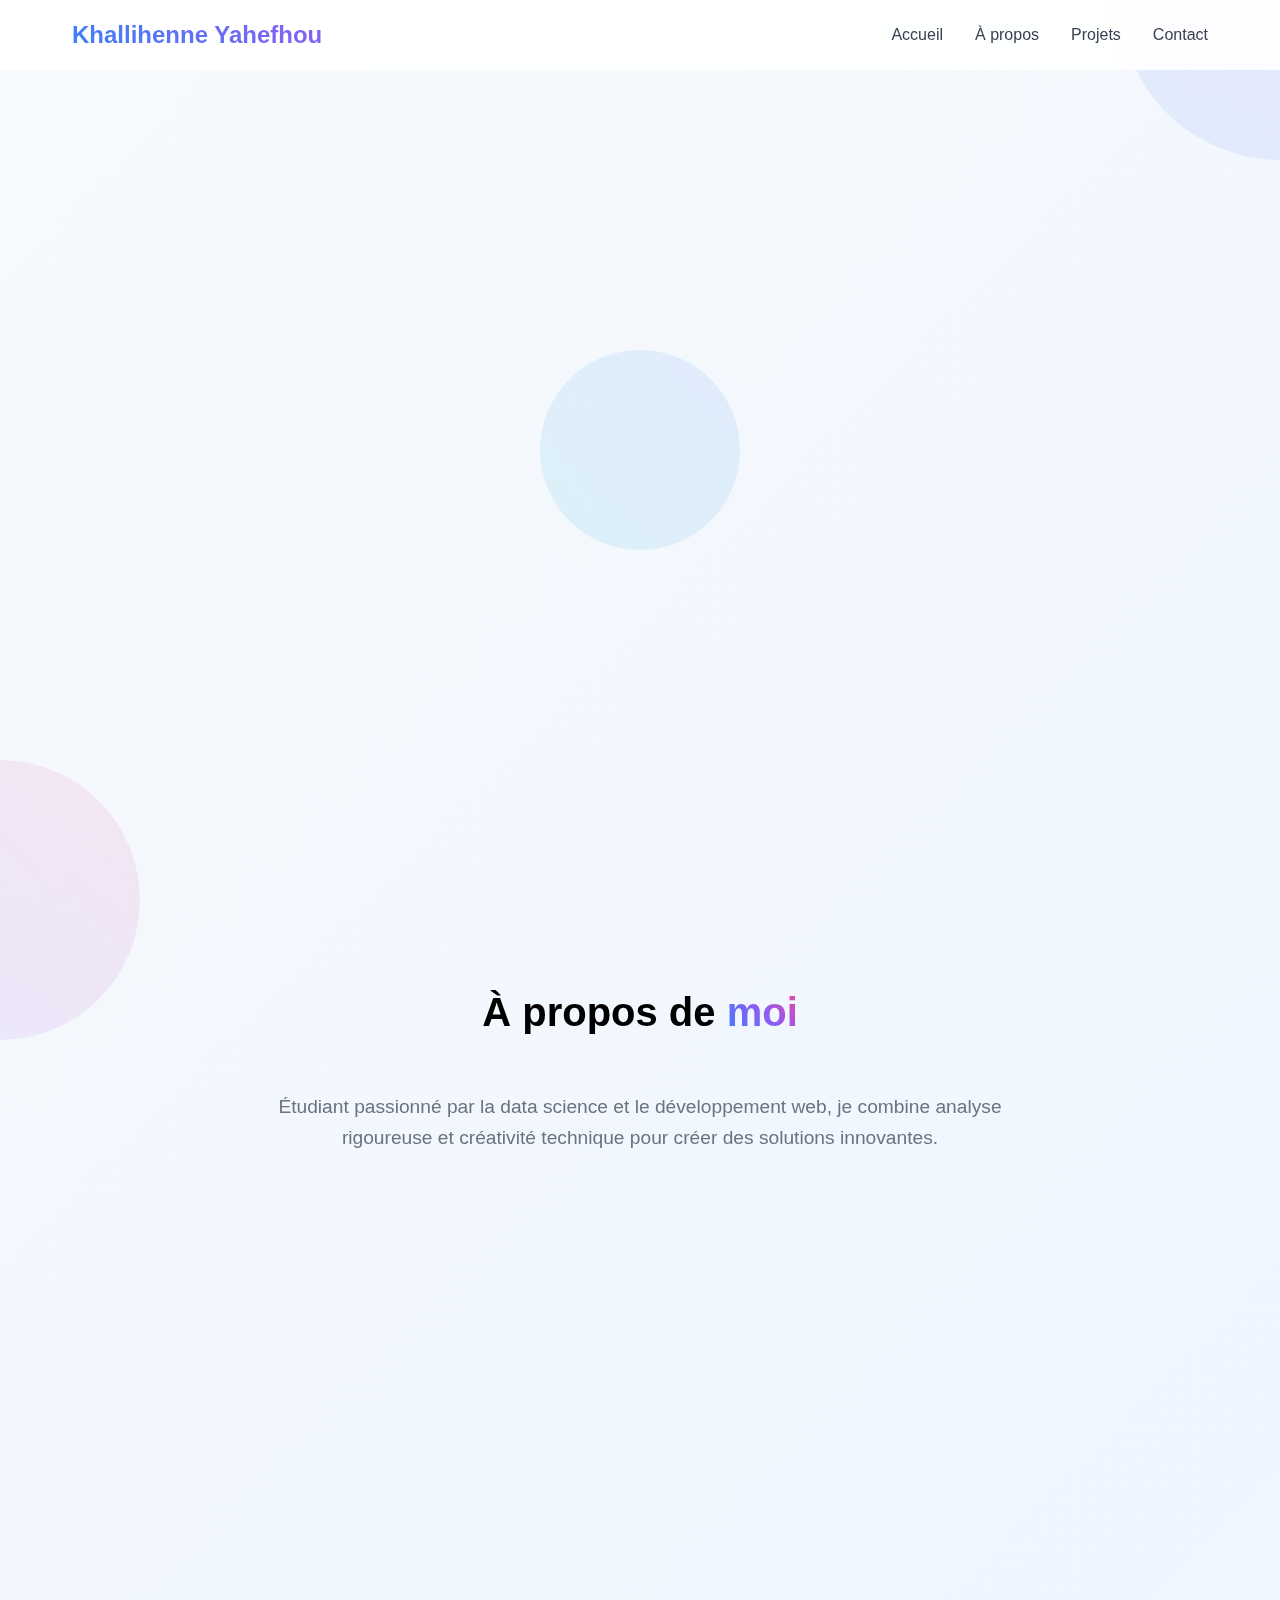
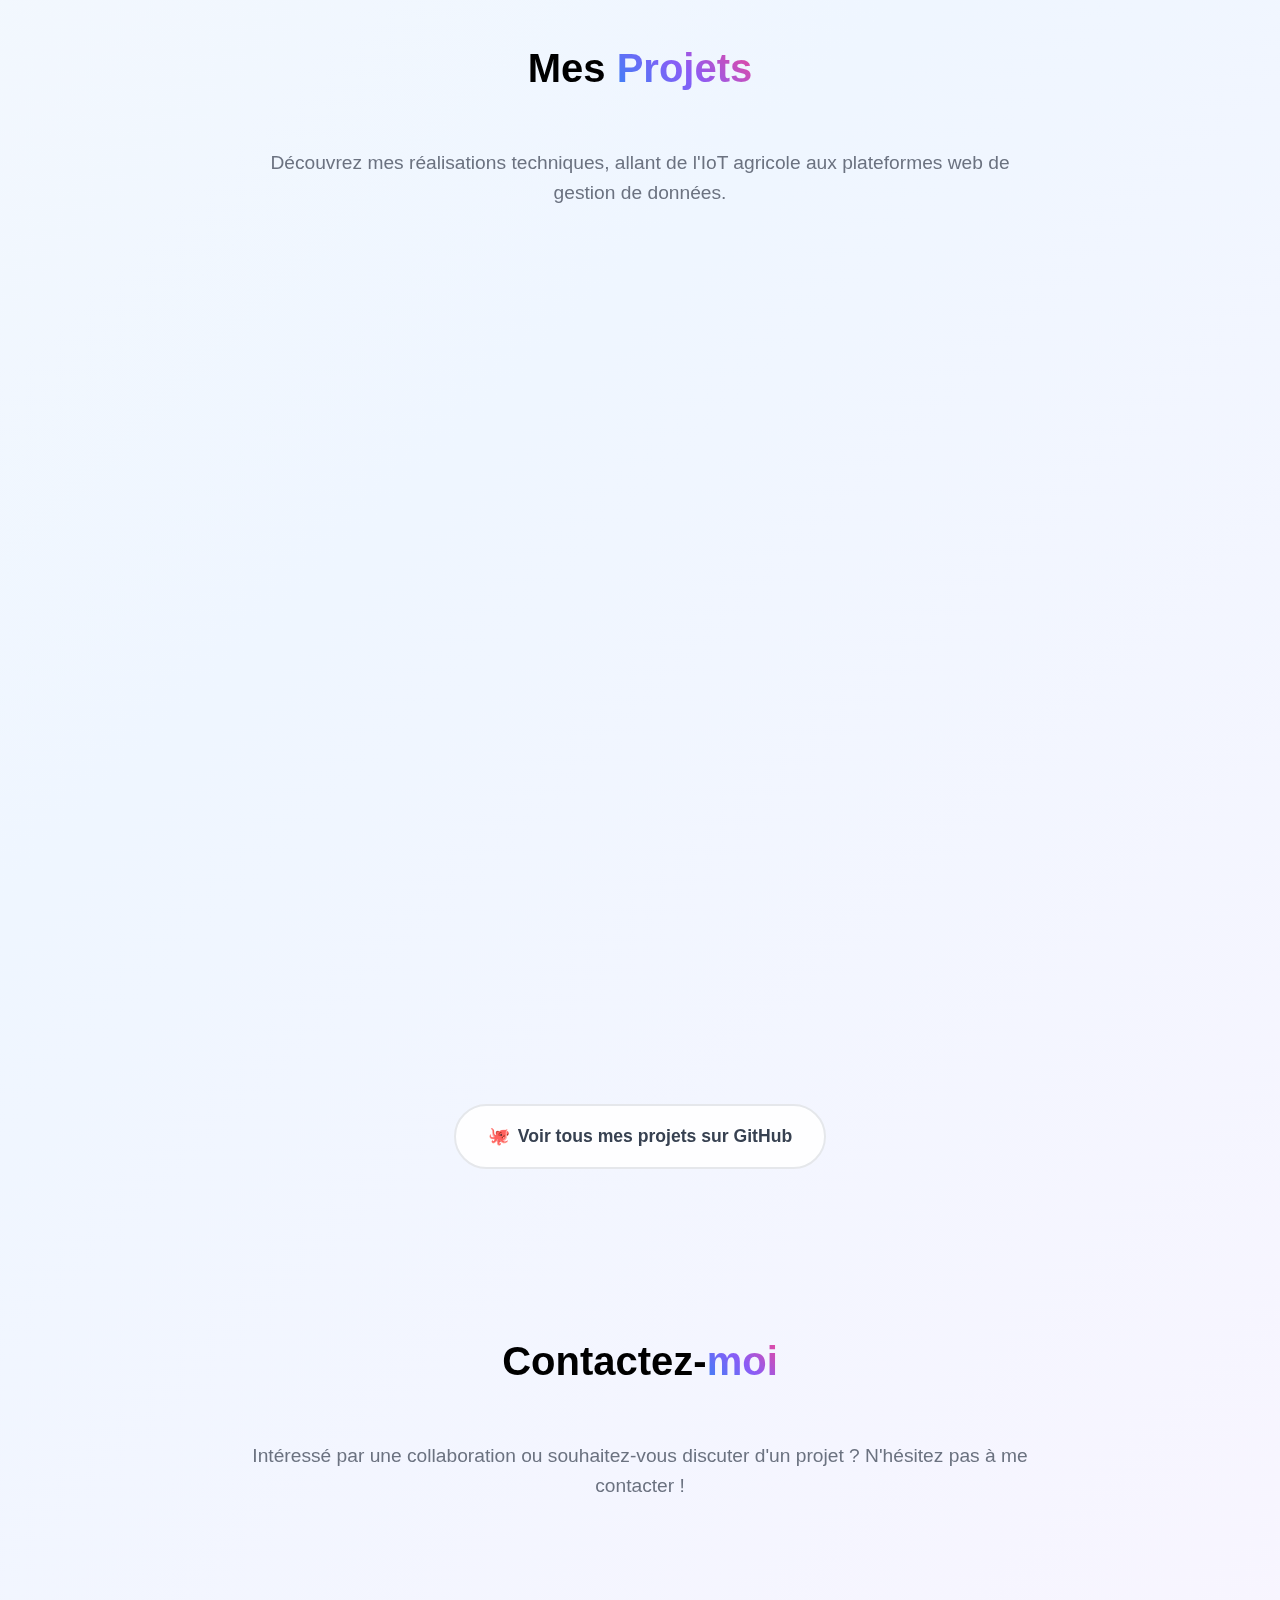
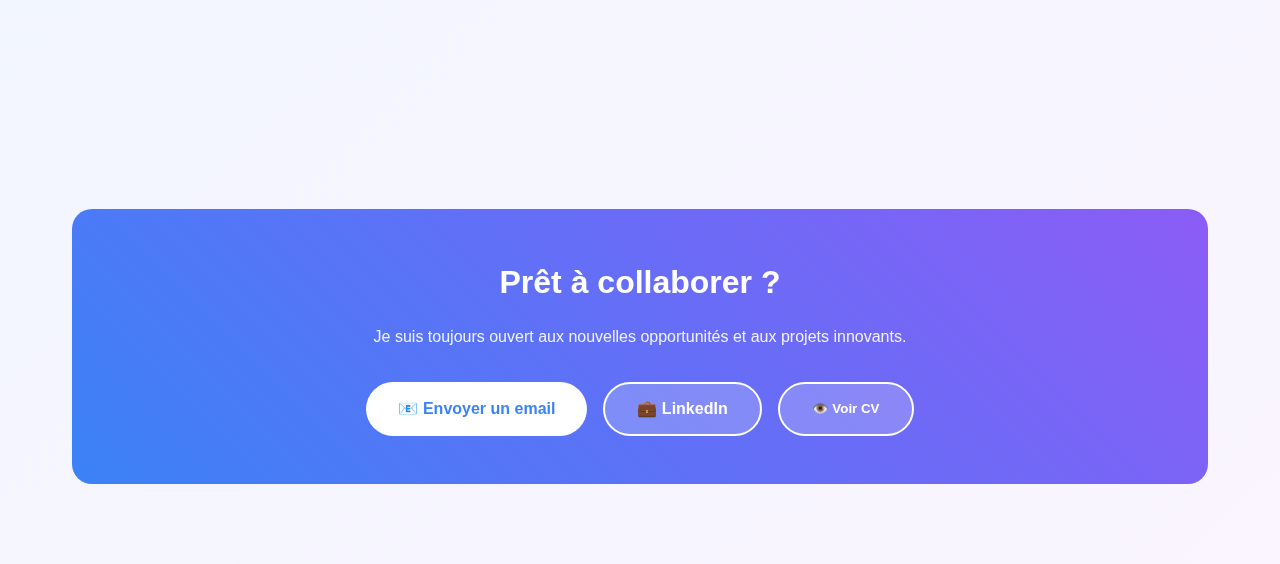
<file: index.html>
<!DOCTYPE html>
<html lang="fr">
<head>
    <meta charset="UTF-8">
    <meta name="viewport" content="width=device-width, initial-scale=1.0">
    <title>Khallihenne Yahefhou - Portfolio</title>
    <style>
        * {
            margin: 0;
            padding: 0;
            box-sizing: border-box;
        }

        body {
            font-family: -apple-system, BlinkMacSystemFont, 'Segoe UI', Roboto, sans-serif;
            line-height: 1.6;
            overflow-x: hidden;
            background: linear-gradient(135deg, #f8fafc 0%, #eff6ff 50%, #faf5ff 100%);
            min-height: 100vh;
        }

        /* Animations de fond */
        .bg-animation {
            position: fixed;
            top: 0;
            left: 0;
            width: 100%;
            height: 100%;
            pointer-events: none;
            z-index: -1;
        }

        .floating-shape {
            position: absolute;
            border-radius: 50%;
            opacity: 0.1;
            animation: float 6s ease-in-out infinite;
        }

        .shape-1 {
            width: 320px;
            height: 320px;
            background: linear-gradient(45deg, #3b82f6, #8b5cf6);
            top: -160px;
            right: -160px;
            animation-delay: 0s;
        }

        .shape-2 {
            width: 280px;
            height: 280px;
            background: linear-gradient(45deg, #8b5cf6, #ec4899);
            bottom: -140px;
            left: -140px;
            animation-delay: 2s;
        }

        .shape-3 {
            width: 200px;
            height: 200px;
            background: linear-gradient(45deg, #06b6d4, #3b82f6);
            top: 50%;
            left: 50%;
            transform: translate(-50%, -50%);
            animation-delay: 4s;
        }

        @keyframes float {
            0%, 100% { transform: translateY(0px) rotate(0deg); }
            50% { transform: translateY(-20px) rotate(180deg); }
        }

        /* Particules animées */
        .particle {
            position: absolute;
            width: 4px;
            height: 4px;
            background: #3b82f6;
            border-radius: 50%;
            opacity: 0.3;
            animation: particle-float 8s linear infinite;
        }

        @keyframes particle-float {
            0% { transform: translateY(100vh) scale(0); opacity: 0; }
            10% { opacity: 0.3; }
            90% { opacity: 0.3; }
            100% { transform: translateY(-100px) scale(1); opacity: 0; }
        }

        /* Navigation */
        .navbar {
            position: fixed;
            top: 0;
            width: 100%;
            background: rgba(255, 255, 255, 0.9);
            backdrop-filter: blur(10px);
            z-index: 1000;
            transition: all 0.3s ease;
        }

        .navbar.scrolled {
            background: rgba(255, 255, 255, 0.95);
            box-shadow: 0 4px 20px rgba(0, 0, 0, 0.1);
        }

        .nav-container {
            max-width: 1200px;
            margin: 0 auto;
            padding: 1rem 2rem;
            display: flex;
            justify-content: space-between;
            align-items: center;
        }

        .logo {
            font-size: 1.5rem;
            font-weight: bold;
            background: linear-gradient(45deg, #3b82f6, #8b5cf6);
            -webkit-background-clip: text;
            -webkit-text-fill-color: transparent;
            background-clip: text;
        }

        .nav-links {
            display: flex;
            gap: 2rem;
            list-style: none;
        }

        .nav-links a {
            text-decoration: none;
            color: #374151;
            font-weight: 500;
            transition: all 0.3s ease;
            position: relative;
        }

        .nav-links a:hover {
            color: #3b82f6;
        }

        .nav-links a::after {
            content: '';
            position: absolute;
            bottom: -5px;
            left: 0;
            width: 0;
            height: 2px;
            background: linear-gradient(45deg, #3b82f6, #8b5cf6);
            transition: width 0.3s ease;
        }

        .nav-links a:hover::after {
            width: 100%;
        }

        /* Section Hero */
        .hero {
            min-height: 100vh;
            display: flex;
            align-items: center;
            justify-content: center;
            padding: 2rem;
            position: relative;
        }

        .hero-content {
            max-width: 1200px;
            display: grid;
            grid-template-columns: 1fr 1fr;
            gap: 4rem;
            align-items: center;
        }

        .hero-text {
            opacity: 0;
            transform: translateX(-50px);
            animation: slideInLeft 1s ease forwards;
        }

        .hero-image {
            opacity: 0;
            transform: translateX(50px);
            animation: slideInRight 1s ease forwards 0.3s;
        }

        @keyframes slideInLeft {
            to {
                opacity: 1;
                transform: translateX(0);
            }
        }

        @keyframes slideInRight {
            to {
                opacity: 1;
                transform: translateX(0);
            }
        }

        .status-badge {
            display: inline-flex;
            align-items: center;
            gap: 0.5rem;
            background: rgba(255, 255, 255, 0.8);
            padding: 0.5rem 1rem;
            border-radius: 50px;
            font-size: 0.9rem;
            margin-bottom: 1.5rem;
            backdrop-filter: blur(10px);
        }

        .sparkle {
            color: #fbbf24;
            animation: sparkle 2s ease-in-out infinite;
        }

        @keyframes sparkle {
            0%, 100% { transform: scale(1) rotate(0deg); }
            50% { transform: scale(1.2) rotate(180deg); }
        }

        .hero h1 {
            font-size: 3.5rem;
            font-weight: bold;
            margin-bottom: 1.5rem;
            line-height: 1.2;
        }

        .gradient-text {
            background: linear-gradient(45deg, #3b82f6, #8b5cf6, #ec4899);
            -webkit-background-clip: text;
            -webkit-text-fill-color: transparent;
            background-clip: text;
            animation: gradient-shift 3s ease-in-out infinite;
        }

        @keyframes gradient-shift {
            0%, 100% { filter: hue-rotate(0deg); }
            50% { filter: hue-rotate(90deg); }
        }

        .hero p {
            font-size: 1.2rem;
            color: #6b7280;
            margin-bottom: 2rem;
            line-height: 1.6;
        }

        .cta-buttons {
            display: flex;
            gap: 1rem;
            flex-wrap: wrap;
        }

        .btn {
            padding: 0.75rem 2rem;
            border-radius: 50px;
            font-weight: 600;
            text-decoration: none;
            transition: all 0.3s ease;
            display: inline-flex;
            align-items: center;
            gap: 0.5rem;
            position: relative;
            overflow: hidden;
            border: none;
            cursor: pointer;
        }

        .btn-primary {
            background: linear-gradient(45deg, #3b82f6, #8b5cf6);
            color: white;
            box-shadow: 0 4px 15px rgba(59, 130, 246, 0.3);
        }

        .btn-primary:hover {
            transform: translateY(-2px);
            box-shadow: 0 8px 25px rgba(59, 130, 246, 0.4);
        }

        .btn-secondary {
            background: rgba(255, 255, 255, 0.9);
            color: #374151;
            border: 2px solid #e5e7eb;
            backdrop-filter: blur(10px);
        }

        .btn-secondary:hover {
            transform: translateY(-2px);
            border-color: #3b82f6;
            color: #3b82f6;
        }

        .btn-cv {
            background: linear-gradient(45deg, #10b981, #059669);
            color: white;
            box-shadow: 0 4px 15px rgba(16, 185, 129, 0.3);
        }

        .btn-cv:hover {
            transform: translateY(-2px);
            box-shadow: 0 8px 25px rgba(16, 185, 129, 0.4);
        }

        /* Image de profil */
        .profile-container {
            position: relative;
            display: flex;
            justify-content: center;
        }

        .profile-image {
            width: 300px;
            height: 300px;
            border-radius: 50%;
            background: linear-gradient(45deg, #3b82f6, #8b5cf6, #ec4899);
            padding: 4px;
            position: relative;
        }

        .profile-image img {
            width: 100%;
            height: 100%;
            border-radius: 50%;
            object-fit: cover;
            background: white;
        }

        .floating-icons {
            position: absolute;
            width: 100%;
            height: 100%;
        }

        .floating-icon {
            position: absolute;
            width: 60px;
            height: 60px;
            background: rgba(255, 255, 255, 0.9);
            border-radius: 50%;
            display: flex;
            align-items: center;
            justify-content: center;
            font-size: 1.5rem;
            box-shadow: 0 4px 15px rgba(0, 0, 0, 0.1);
            animation: bounce 2s ease-in-out infinite;
        }

        .icon-1 {
            top: -10px;
            right: 20px;
            animation-delay: 0s;
        }

        .icon-2 {
            bottom: 20px;
            left: -10px;
            animation-delay: 0.5s;
        }

        .icon-3 {
            top: 50%;
            right: -20px;
            animation-delay: 1s;
        }

        @keyframes bounce {
            0%, 100% { transform: translateY(0); }
            50% { transform: translateY(-10px); }
        }

        /* Sections */
        .section {
            padding: 5rem 2rem;
            max-width: 1200px;
            margin: 0 auto;
        }

        .section-title {
            text-align: center;
            font-size: 2.5rem;
            font-weight: bold;
            margin-bottom: 3rem;
        }

        /* Section À propos */
        .about-grid {
            display: grid;
            grid-template-columns: repeat(auto-fit, minmax(250px, 1fr));
            gap: 2rem;
            margin-top: 3rem;
        }

        .about-card {
            background: rgba(255, 255, 255, 0.8);
            padding: 2rem;
            border-radius: 20px;
            text-align: center;
            backdrop-filter: blur(10px);
            border: 1px solid rgba(255, 255, 255, 0.2);
            transition: all 0.3s ease;
            position: relative;
            overflow: hidden;
        }

        .about-card::before {
            content: '';
            position: absolute;
            top: 0;
            left: -100%;
            width: 100%;
            height: 100%;
            background: linear-gradient(90deg, transparent, rgba(255, 255, 255, 0.4), transparent);
            transition: left 0.5s ease;
        }

        .about-card:hover::before {
            left: 100%;
        }

        .about-card:hover {
            transform: translateY(-10px);
            box-shadow: 0 20px 40px rgba(0, 0, 0, 0.1);
        }

        .about-icon {
            width: 60px;
            height: 60px;
            background: linear-gradient(45deg, #3b82f6, #8b5cf6);
            border-radius: 50%;
            display: flex;
            align-items: center;
            justify-content: center;
            margin: 0 auto 1rem;
            font-size: 1.5rem;
            color: white;
        }

        /* Section Projets */
        .projects-grid {
            display: grid;
            grid-template-columns: repeat(auto-fit, minmax(300px, 1fr));
            gap: 2rem;
            margin-top: 3rem;
        }

        .project-card {
            background: rgba(255, 255, 255, 0.9);
            border-radius: 20px;
            overflow: hidden;
            transition: all 0.3s ease;
            position: relative;
            backdrop-filter: blur(10px);
        }

        .project-card:hover {
            transform: translateY(-10px);
            box-shadow: 0 20px 40px rgba(0, 0, 0, 0.15);
        }

        .project-header {
            height: 4px;
            background: linear-gradient(45deg, #3b82f6, #8b5cf6);
        }

        .project-card.green .project-header {
            background: linear-gradient(45deg, #10b981, #3b82f6);
        }

        .project-card.purple .project-header {
            background: linear-gradient(45deg, #8b5cf6, #ec4899);
        }

        .project-card.orange .project-header {
            background: linear-gradient(45deg, #f97316, #ef4444);
        }

        .project-content {
            padding: 2rem;
        }

        .project-title {
            display: flex;
            align-items: center;
            gap: 1rem;
            margin-bottom: 1rem;
        }

        .project-emoji {
            font-size: 2rem;
            transition: transform 0.3s ease;
        }

        .project-card:hover .project-emoji {
            transform: scale(1.2) rotate(10deg);
        }

        .project-tags {
            display: flex;
            flex-wrap: wrap;
            gap: 0.5rem;
            margin: 1rem 0;
        }

        .tag {
            background: #f3f4f6;
            color: #374151;
            padding: 0.25rem 0.75rem;
            border-radius: 20px;
            font-size: 0.8rem;
            font-weight: 500;
        }

        .project-actions {
            display: flex;
            gap: 1rem;
            margin-top: 1.5rem;
        }

        /* Section Contact */
        .contact-grid {
            display: grid;
            grid-template-columns: repeat(auto-fit, minmax(200px, 1fr));
            gap: 2rem;
            margin-top: 3rem;
        }

        .contact-card {
            background: rgba(255, 255, 255, 0.8);
            padding: 2rem;
            border-radius: 15px;
            text-align: center;
            transition: all 0.3s ease;
            backdrop-filter: blur(10px);
        }

        .contact-card:hover {
            transform: translateY(-5px);
            box-shadow: 0 15px 30px rgba(0, 0, 0, 0.1);
        }

        .contact-icon {
            width: 50px;
            height: 50px;
            background: linear-gradient(45deg, #3b82f6, #8b5cf6);
            border-radius: 50%;
            display: flex;
            align-items: center;
            justify-content: center;
            margin: 0 auto 1rem;
            color: white;
            font-size: 1.2rem;
        }

        /* Styles pour la modal CV */
        .cv-modal {
            display: none;
            position: fixed;
            top: 0;
            left: 0;
            width: 100%;
            height: 100%;
            background: rgba(0, 0, 0, 0.8);
            z-index: 2000;
            padding: 20px;
            animation: fadeIn 0.3s ease;
        }

        .cv-modal.show {
            display: flex;
            align-items: center;
            justify-content: center;
        }

        @keyframes fadeIn {
            from { opacity: 0; }
            to { opacity: 1; }
        }

        .cv-content {
            background: white;
            border-radius: 15px;
            width: 90%;
            max-width: 900px;
            height: 90%;
            position: relative;
            overflow: hidden;
            box-shadow: 0 20px 60px rgba(0, 0, 0, 0.3);
            animation: slideUp 0.3s ease;
        }

        @keyframes slideUp {
            from { transform: translateY(50px); opacity: 0; }
            to { transform: translateY(0); opacity: 1; }
        }

        .cv-header {
            background: linear-gradient(45deg, #3b82f6, #8b5cf6);
            color: white;
            padding: 1.5rem;
            display: flex;
            justify-content: space-between;
            align-items: center;
        }

        .cv-header h3 {
            font-size: 1.5rem;
            margin: 0;
        }

        .cv-close {
            background: none;
            border: none;
            color: white;
            font-size: 28px;
            cursor: pointer;
            padding: 5px;
            border-radius: 50%;
            transition: background 0.3s ease;
            width: 40px;
            height: 40px;
            display: flex;
            align-items: center;
            justify-content: center;
        }

        .cv-close:hover {
            background: rgba(255, 255, 255, 0.2);
        }

        .cv-viewer {
            width: 100%;
            height: calc(100% - 80px);
            border: none;
        }

        .cv-actions {
            position: absolute;
            bottom: 20px;
            right: 20px;
            display: flex;
            gap: 10px;
        }

        .cv-actions .btn {
            padding: 0.5rem 1rem;
            font-size: 0.9rem;
        }

        /* Responsive */
        @media (max-width: 768px) {
            .nav-links {
                display: none;
            }

            .hero-content {
                grid-template-columns: 1fr;
                text-align: center;
            }

            .hero h1 {
                font-size: 2.5rem;
            }

            .cta-buttons {
                justify-content: center;
            }

            .profile-image {
                width: 250px;
                height: 250px;
            }

            .cv-content {
                width: 95%;
                height: 95%;
            }

            .cv-header {
                padding: 1rem;
            }

            .cv-header h3 {
                font-size: 1.2rem;
            }

            .cv-actions {
                bottom: 10px;
                right: 10px;
            }
        }

        /* Scroll indicator */
        .scroll-indicator {
            position: fixed;
            top: 0;
            left: 0;
            width: 100%;
            height: 4px;
            background: rgba(255, 255, 255, 0.2);
            z-index: 1001;
        }

        .scroll-progress {
            height: 100%;
            background: linear-gradient(45deg, #3b82f6, #8b5cf6);
            width: 0%;
            transition: width 0.1s ease;
        }
    </style>
</head>
<body>
    <!-- Indicateur de scroll -->
    <div class="scroll-indicator">
        <div class="scroll-progress" id="scrollProgress"></div>
    </div>

    <!-- Animation de fond -->
    <div class="bg-animation">
        <div class="floating-shape shape-1"></div>
        <div class="floating-shape shape-2"></div>
        <div class="floating-shape shape-3"></div>
    </div>

    <!-- Navigation -->
    <nav class="navbar" id="navbar">
        <div class="nav-container">
            <div class="logo">Khallihenne Yahefhou</div>
            <ul class="nav-links">
                <li><a href="#home">Accueil</a></li>
                <li><a href="#about">À propos</a></li>
                <li><a href="#projects">Projets</a></li>
                <li><a href="#contact">Contact</a></li>
            </ul>
        </div>
    </nav>

    <!-- Section Hero -->
    <section id="home" class="hero">
        <div class="hero-content">
            <div class="hero-text">
                <div class="status-badge">
                    <span class="sparkle">✨</span>
                    <span>Disponible pour des projets</span>
                </div>
                <h1>
                    Bonjour, je suis<br>
                    <span class="gradient-text">Khallihenne Yahefhou</span>
                </h1>
                <p>
                    Étudiant en deuxième année d'ingénierie à l'École Supérieure Polytechnique de Nouakchott, 
                    au département Statistique et Ingénierie des Données (SID). Passionné par l'analyse de données, 
                    la programmation et les innovations technologiques.
                </p>
                <div class="cta-buttons">
                    <a href="#projects" class="btn btn-primary">
                        <span>🚀</span>
                        Voir mes projets
                    </a>
                    <a href="https://github.com/khallihenne" target="_blank" class="btn btn-secondary">
                        <span>🐙</span>
                        GitHub
                    </a>
                    <button onclick="openCVModal()" class="btn btn-cv">
                        <span>👁️</span>
                        Voir CV
                    </button>
                </div>
            </div>
            <div class="hero-image">
                <div class="profile-container">
                    <div class="profile-image">
                        <img src="photo_23021.jpeg" alt="Khallihenne Yahefhou">
                    </div>
                    <div class="floating-icons">
                        <div class="floating-icon icon-1">💻</div>
                        <div class="floating-icon icon-2">📊</div>
                        <div class="floating-icon icon-3">🚀</div>
                    </div>
                </div>
            </div>
        </div>
    </section>

    <!-- Section À propos -->
    <section id="about" class="section">
        <h2 class="section-title">
            À propos de <span class="gradient-text">moi</span>
        </h2>
        <p style="text-align: center; font-size: 1.2rem; color: #6b7280; max-width: 800px; margin: 0 auto;">
            Étudiant passionné par la data science et le développement web, je combine analyse rigoureuse 
            et créativité technique pour créer des solutions innovantes.
        </p>
        
        <div class="about-grid">
            <div class="about-card">
                <div class="about-icon">🎓</div>
                <h3>Formation</h3>
                <p>École Supérieure Polytechnique de Nouakchott - Statistique et Ingénierie des Données</p>
            </div>
            <div class="about-card">
                <div class="about-icon">📈</div>
                <h3>Analyse de Données</h3>
                <p>Expertise en analyse statistique, visualisation et interprétation des données</p>
            </div>
            <div class="about-card">
                <div class="about-icon">💻</div>
                <h3>Programmation</h3>
                <p>Python, JavaScript, Django, Next.js, Flask et technologies web modernes</p>
            </div>
            <div class="about-card">
                <div class="about-icon">💡</div>
                <h3>Innovation</h3>
                <p>Passionné par les nouvelles technologies et les solutions innovantes</p>
            </div>
        </div>
    </section>

    <!-- Section Projets -->
    <section id="projects" class="section">
        <h2 class="section-title">
            Mes <span class="gradient-text">Projets</span>
        </h2>
        <p style="text-align: center; font-size: 1.2rem; color: #6b7280; max-width: 800px; margin: 0 auto;">
            Découvrez mes réalisations techniques, allant de l'IoT agricole aux plateformes web de gestion de données.
        </p>

        <div class="projects-grid">
            <div class="project-card">
                <div class="project-header"></div>
                <div class="project-content">
                    <div class="project-title">
                        <span class="project-emoji">🌾</span>
                        <h3>AGSAVN CSA</h3>
                    </div>
                    <p>Plateforme web de visualisation et gestion en temps réel des indicateurs de sécurité alimentaire, nutrition et autres paramètres critiques.</p>
                    <div class="project-tags">
                        <span class="tag">Next.js</span>
                        <span class="tag">Tailwind CSS</span>
                        <span class="tag">shadcn/ui</span>
                        <span class="tag">Docker</span>
                    </div>
                    <div class="project-actions">
                        <a href="https://github.com/khallihenne/Projet_AGSAVN_CSA" target="_blank" class="btn btn-primary">
                            👁️ Voir le code
                        </a>
                    </div>
                </div>
            </div>

            <div class="project-card green">
                <div class="project-header"></div>
                <div class="project-content">
                    <div class="project-title">
                        <span class="project-emoji">🚀</span>
                        <h3>Projet Entrepreneuriat & Innovation (PEI)</h3>
                    </div>
                    <p>Système IoT intelligent pour l'agriculture de précision et l'optimisation des ressources agricoles.</p>
                    <div class="project-tags">
                        <span class="tag">IoT</span>
                        <span class="tag">Capteurs</span>
                        <span class="tag">Automatisation</span>
                        <span class="tag">Arduino</span>
                    </div>
                    <div class="project-actions">
                        <a href="https://github.com/khallihenne" target="_blank" class="btn btn-primary">
                            👁️ Voir GitHub
                        </a>
                    </div>
                </div>
            </div>

            <div class="project-card purple">
                <div class="project-header"></div>
                <div class="project-content">
                    <div class="project-title">
                        <span class="project-emoji">📊</span>
                        <h3>Gestion des données INPC (ANSADE)</h3>
                    </div>
                    <p>Plateforme Django pour le suivi de l'indice des prix à la consommation en Mauritanie avec analyses statistiques.</p>
                    <div class="project-tags">
                        <span class="tag">Django</span>
                        <span class="tag">Python</span>
                        <span class="tag">PostgreSQL</span>
                        <span class="tag">Data Analysis</span>
                    </div>
                    <div class="project-actions">
                        <a href="https://github.com/khallihenne/INPC" target="_blank" class="btn btn-primary">
                            👁️ Voir le code
                        </a>
                    </div>
                </div>
            </div>

            <div class="project-card orange">
                <div class="project-header"></div>
                <div class="project-content">
                    <div class="project-title">
                        <span class="project-emoji">⚡</span>
                        <h3>Site Web de gestion des tâches</h3>
                    </div>
                    <p>Application Flask pour la gestion des tâches et interventions avec rapports statistiques détaillés.</p>
                    <div class="project-tags">
                        <span class="tag">Flask</span>
                        <span class="tag">HTML/CSS</span>
                        <span class="tag">JavaScript</span>
                        <span class="tag">SQLite</span>
                    </div>
                    <div class="project-actions">
                        <a href="https://github.com/khallihenne" target="_blank" class="btn btn-primary">
                            👁️ Voir GitHub
                        </a>
                    </div>
                </div>
            </div>
        </div>

        <div style="text-align: center; margin-top: 3rem;">
            <a href="https://github.com/khallihenne" target="_blank" class="btn btn-secondary" style="font-size: 1.1rem; padding: 1rem 2rem;">
                <span>🐙</span>
                Voir tous mes projets sur GitHub
            </a>
        </div>
    </section>

    <!-- Section Contact -->
    <section id="contact" class="section">
        <h2 class="section-title">
            Contactez-<span class="gradient-text">moi</span>
        </h2>
        <p style="text-align: center; font-size: 1.2rem; color: #6b7280; max-width: 800px; margin: 0 auto;">
            Intéressé par une collaboration ou souhaitez-vous discuter d'un projet ? N'hésitez pas à me contacter !
        </p>

        <div class="contact-grid">
            <div class="contact-card">
                <div class="contact-icon">📧</div>
                <h3>Email</h3>
                <p>23021@esp.mr</p>
            </div>
            <div class="contact-card">
                <div class="contact-icon">🐙</div>
                <h3>GitHub</h3>
                <p>khallihenne</p>
            </div>
            <div class="contact-card">
                <div class="contact-icon">💼</div>
                <h3>LinkedIn</h3>
                <p>Khallihenne Yahefdhou</p>
            </div>
            <div class="contact-card">
                <div class="contact-icon">🏫</div>
                <h3>École</h3>
                <p>ESP Nouakchott</p>
            </div>
            <div class="contact-card">
                <div class="contact-icon">📍</div>
                <h3>Localisation</h3>
                <p>Nouakchott, Mauritanie</p>
            </div>
        </div>

        <div style="text-align: center; margin-top: 3rem;">
            <div style="background: linear-gradient(45deg, #3b82f6, #8b5cf6); padding: 3rem; border-radius: 20px; color: white;">
                <h3 style="font-size: 2rem; margin-bottom: 1rem;">Prêt à collaborer ?</h3>
                <p style="margin-bottom: 2rem; opacity: 0.9;">
                    Je suis toujours ouvert aux nouvelles opportunités et aux projets innovants.
                </p>
                <div style="display: flex; gap: 1rem; justify-content: center; flex-wrap: wrap;">
                    <a href="mailto:23021@esp.mr" class="btn" style="background: white; color: #3b82f6;">
                        📧 Envoyer un email
                    </a>
                    <a href="https://www.linkedin.com/in/khallihenne-yahefdhou/" target="_blank" class="btn" style="background: rgba(255,255,255,0.2); color: white; border: 2px solid white;">
                        💼 LinkedIn
                    </a>
                    <button onclick="openCVModal()" class="btn" style="background: rgba(255,255,255,0.2); color: white; border: 2px solid white;">
                        👁️ Voir CV
                    </button>
                </div>
            </div>
        </div>
    </section>

    <!-- Modal CV -->
    <div id="cvModal" class="cv-modal">
        <div class="cv-content">
            <div class="cv-header">
                <h3>CV - Khallihenne Yahefhou</h3>
                <button class="cv-close" onclick="closeCVModal()">&times;</button>
            </div>
            <iframe id="cvViewer" class="cv-viewer" src="/placeholder.svg"></iframe>
            <div class="cv-actions">
                <button onclick="downloadCV()" class="btn btn-primary">
                    📥 Télécharger
                </button>
            </div>
        </div>
    </div>

    <script>
        // Chemin vers votre CV local (assurez-vous que le nom correspond à votre fichier)
        const cvPath = "CV_23021 (1).pdf";

        // Fonction pour ouvrir la modal CV
        function openCVModal() {
            const modal = document.getElementById('cvModal');
            const viewer = document.getElementById('cvViewer');
            viewer.src = cvPath;
            modal.classList.add('show');
            document.body.style.overflow = 'hidden'; // Empêcher le scroll de la page
        }

        // Fonction pour fermer la modal CV
        function closeCVModal() {
            const modal = document.getElementById('cvModal');
            modal.classList.remove('show');
            document.body.style.overflow = 'auto'; // Réactiver le scroll de la page
        }

        // Fonction pour télécharger le CV
        function downloadCV() {
            const link = document.createElement('a');
            link.href = cvPath;
            link.download = 'CV_23021 (1).pdf';
            link.click();
        }

        // Fermer la modal en cliquant à l'extérieur
        window.addEventListener('click', function(event) {
            const modal = document.getElementById('cvModal');
            if (event.target === modal) {
                closeCVModal();
            }
        });

        // Fermer la modal avec la touche Escape
        document.addEventListener('keydown', function(event) {
            if (event.key === 'Escape') {
                closeCVModal();
            }
        });

        // Gestion du scroll et animations
        window.addEventListener('scroll', () => {
            const navbar = document.getElementById('navbar');
            const scrollProgress = document.getElementById('scrollProgress');
            
            // Navbar scroll effect
            if (window.scrollY > 50) {
                navbar.classList.add('scrolled');
            } else {
                navbar.classList.remove('scrolled');
            }
            
            // Progress bar
            const scrollPercent = (window.scrollY / (document.documentElement.scrollHeight - window.innerHeight)) * 100;
            scrollProgress.style.width = scrollPercent + '%';
        });

        // Smooth scrolling pour les liens de navigation
        document.querySelectorAll('a[href^="#"]').forEach(anchor => {
            anchor.addEventListener('click', function (e) {
                e.preventDefault();
                const target = document.querySelector(this.getAttribute('href'));
                if (target) {
                    target.scrollIntoView({
                        behavior: 'smooth',
                        block: 'start'
                    });
                }
            });
        });

        // Génération de particules animées
        function createParticle() {
            const particle = document.createElement('div');
            particle.className = 'particle';
            particle.style.left = Math.random() * 100 + '%';
            particle.style.animationDuration = (Math.random() * 3 + 5) + 's';
            particle.style.animationDelay = Math.random() * 2 + 's';
            
            document.querySelector('.bg-animation').appendChild(particle);
            
            setTimeout(() => {
                particle.remove();
            }, 8000);
        }

        // Créer des particules périodiquement
        setInterval(createParticle, 300);

        // Animation d'apparition au scroll
        const observerOptions = {
            threshold: 0.1,
            rootMargin: '0px 0px -50px 0px'
        };

        const observer = new IntersectionObserver((entries) => {
            entries.forEach(entry => {
                if (entry.isIntersecting) {
                    entry.target.style.opacity = '1';
                    entry.target.style.transform = 'translateY(0)';
                }
            });
        }, observerOptions);

        // Observer les cartes pour les animations
        document.querySelectorAll('.about-card, .project-card, .contact-card').forEach(card => {
            card.style.opacity = '0';
            card.style.transform = 'translateY(30px)';
            card.style.transition = 'all 0.6s ease';
            observer.observe(card);
        });

        // Effet de typing pour le titre
        function typeWriter(element, text, speed = 100) {
            let i = 0;
            element.innerHTML = '';
            
            function type() {
                if (i < text.length) {
                    element.innerHTML += text.charAt(i);
                    i++;
                    setTimeout(type, speed);
                }
            }
            type();
        }

        // Animation au chargement de la page
        window.addEventListener('load', () => {
            setTimeout(() => {
                const title = document.querySelector('.gradient-text');
                if (title) {
                    typeWriter(title, 'Khallihenne Yahefhou', 150);
                }
            }, 1000);
        });

        // Effet parallax léger
        window.addEventListener('scroll', () => {
            const scrolled = window.pageYOffset;
            const shapes = document.querySelectorAll('.floating-shape');
            
            shapes.forEach((shape, index) => {
                const speed = 0.5 + (index * 0.1);
                shape.style.transform = `translateY(${scrolled * speed}px)`;
            });
        });
    </script>
</body>
</html>
</file>
